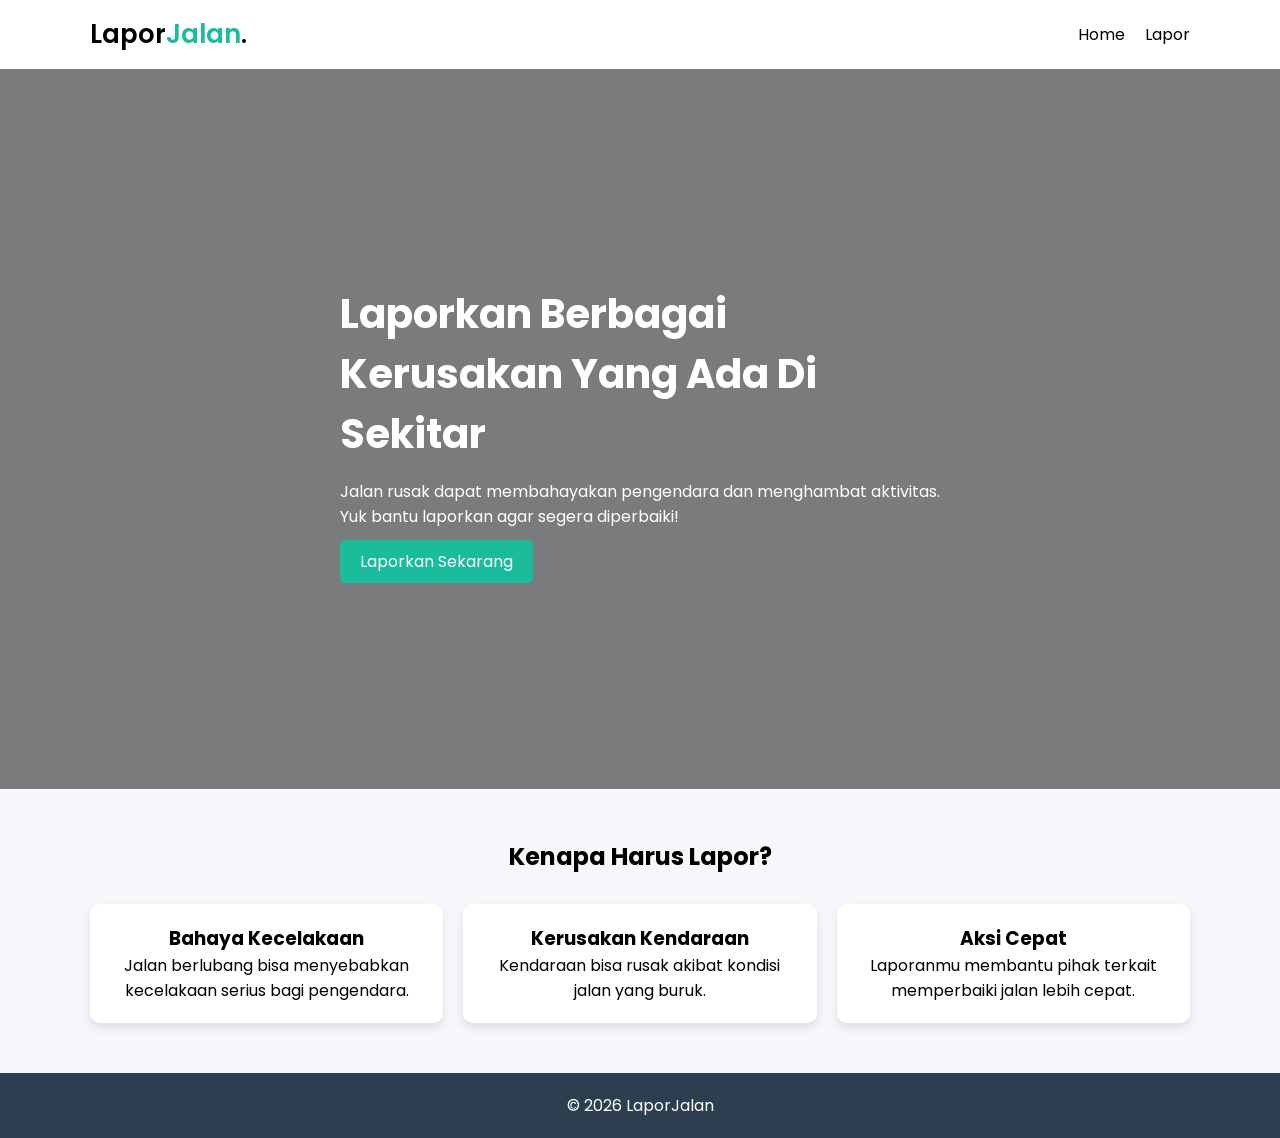
<file: Project LaporJalan Kel.9/index.html>
<!DOCTYPE html>
<html lang="id">
<head>
    <meta charset="UTF-8">
    <meta name="viewport" content="width=device-width, initial-scale=1.0">
    <title>LaporJalan</title>
    <link rel="stylesheet" href="css/style.css">
    <link href="https://fonts.googleapis.com/css2?family=Poppins:wght@300;400;600&display=swap" rel="stylesheet">
</head>

<body>
    <nav>
        <div class="container navbar-content">
            <a href="#" class="logo" >Lapor<span>Jalan</span>.</a>
            <ul class="menu">
                <li><a href="#">Home</a></li>
                <li><a href="lapor.html">Lapor</a></li>
            </ul>
        </div>
    </nav>

    <!-- isi -->
    <section class="isi">
        <div class="container isi-content">
            <h1>Laporkan Berbagai Kerusakan Yang Ada Di Sekitar</h1>
            <p> Jalan rusak dapat membahayakan pengendara dan menghambat aktivitas.
                Yuk bantu laporkan agar segera diperbaiki!
            </p>
            <a href="lapor.html" class="btn">Laporkan Sekarang</a>
        </div>
    </section>

    <!-- Info -->
    <section class="info">
        <div class="container">
            <h2>Kenapa Harus Lapor?</h2>
            <div class="cards">
            <div class="card">
                <h3>Bahaya Kecelakaan</h3>
                <p>Jalan berlubang bisa menyebabkan kecelakaan serius bagi pengendara.</p>
            </div>
                <div class="card">
                    <h3>Kerusakan Kendaraan</h3>
                    <p>Kendaraan bisa rusak akibat kondisi jalan yang buruk.</p>
                </div>
                <div class="card">
                    <h3>Aksi Cepat</h3>
                    <p>Laporanmu membantu pihak terkait memperbaiki jalan lebih cepat.</p>
                </div>
            </div>
        </div>
    </section>

    <!-- Footer -->
    <footer>
        <p>© 2026 LaporJalan</p>
    </footer>

</body>
</html>
</file>
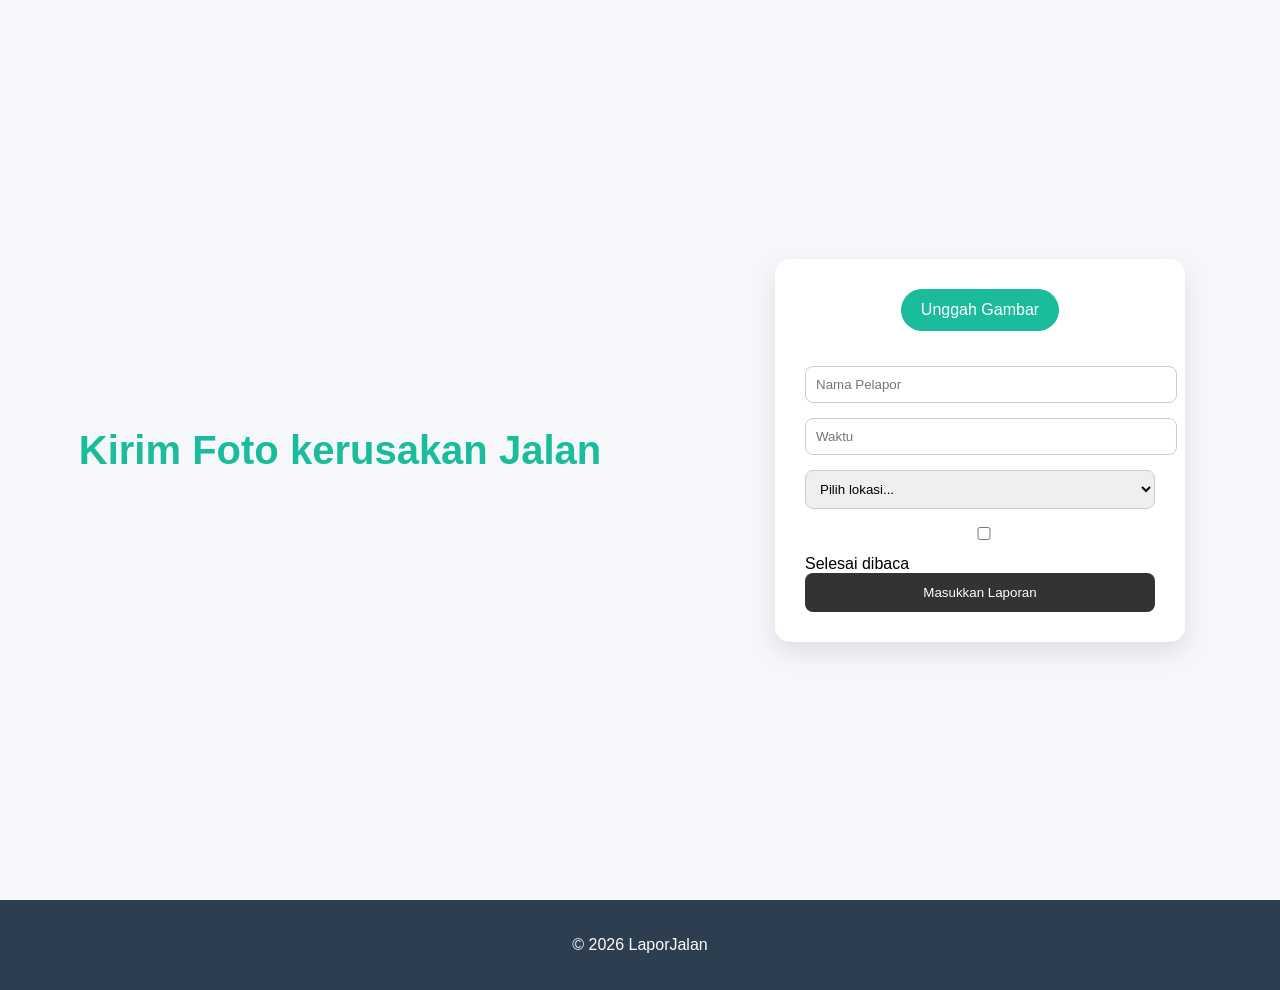
<file: Project LaporJalan Kel.9/lapor.html>
<!DOCTYPE html>
<html lang="id">
<head>
<meta charset="UTF-8">
<meta name="viewport" content="width=device-width, initial-scale=1.0">
<title>Isi Laporan</title>

<style>
body {
    font-family: Arial;
    margin: 0;
    background: #f6f7fb;
}

/* Layout utama */
.container {
    display: flex;
    height: 100vh;
}

/* Kiri */
.left {
    flex: 1;
    display: flex;
    align-items: center;
    justify-content: center;
    padding: 40px;
}

.left-content h1 {
    font-size: 40px;
    color: #1abc9c;
}

.left-content p {
    color: #777;
}

/* Kanan */
.right {
    flex: 1;
    display: flex;
    align-items: center;
    justify-content: center;
}

/* Card upload */
.card {
    background: white;
    padding: 30px;
    border-radius: 15px;
    width: 350px;
    box-shadow: 0 10px 25px rgba(0,0,0,0.1);
    text-align: center;
}

/* Upload button */
.upload-btn {
    background: #1abc9c;
    color: white;
    padding: 12px 20px;
    border-radius: 25px;
    cursor: pointer;
    display: inline-block;
    margin-bottom: 15px;
}

.upload-btn:hover {
    background: #1565c0;
}

.preview img {
    max-width: 100%;
    margin-top: 10px;
}

/* Form */
form {
    margin-top: 20px;
    text-align: left;
}

input, select {
    width: 100%;
    padding: 10px;
    margin-bottom: 15px;
    border: 1px solid #ccc;
    border-radius: 8px;
}

button {
    width: 100%;
    padding: 12px;
    background: #333;
    color: white;
    border: none;
    border-radius: 8px;
    cursor: pointer;
}

button:hover {
    background: #111;
}
footer {
  background: #2c3e50;
  color: white;
  text-align: center;
  padding: 20px;
  }
</style>
</head>

<body>

<div class="container">

    <!-- KIRI -->
    <div class="left">
        <div class="left-content">
            <h1>Kirim Foto kerusakan Jalan </h1>
            <p></p>
        </div>
    </div>

    <!-- KANAN -->
    <div class="right">
        <div class="card">

            <div class="upload-btn" onclick="fileInput.click()">Unggah Gambar</div>
            <input type="file" id="fileInput" hidden>

            <div class="preview" id="preview"></div>

            <form>
                <input type="text" placeholder="Nama Pelapor" required>
                <input type="text" placeholder="Waktu" required>

                <select required>
                    <option value="">Pilih lokasi...</option>
                    <option>Jalan</option>
                    <option>Trotoar</option>
                    <option>Jembatan</option>
                </select>

                <label>
                    <input type="checkbox"> Selesai dibaca
                </label>

                <button type="submit">Masukkan Laporan</button>
            </form>

        </div>
    </div>

</div>

<script>
const fileInput = document.getElementById("fileInput");
const preview = document.getElementById("preview");

fileInput.onchange = (e) => {
    const file = e.target.files[0];
    if (file) {
        const reader = new FileReader();
        reader.onload = (e) => {
            preview.innerHTML = `<img src="${e.target.result}">`;
        };
        reader.readAsDataURL(file);
    }
};
</script>
 <!-- Footer -->
    <footer>
        <p>© 2026 LaporJalan</p>
    </footer>

</body>
</html>
</file>
<file: Project LaporJalan Kel.9/css/style.css>
* {
  margin: 0;
  padding: 0;
  box-sizing: border-box;
  list-style: none;
  text-decoration: none;
  scroll-behavior: smooth;
  scroll-padding-top: 2rem;
  font-family: "Poppins", sans-serif;
}

body {
   background: #f5f7fa;
   }
 .container {
     width: 90%;
     max-width: 1100px;
     margin: auto;
        }

  /* Navbar */
      nav {
     background: #ffffff;
     padding: 15px 0;
        }

 .navbar-content {
  display: flex;
  justify-content: space-between;
  align-items: center;
   }

   nav a {
  color: rgb(0, 0, 0);
    }
  nav a:hover {
   color: #1abc9c;
  }

 .logo {
  font-size: 1.61rem;
  font-weight: 600;
  color: rgb(0, 0, 0);
  }

  .logo span {
    font-size: 1.61rem;
    font-weight: 600;
    color: #1abc9c;
  }
    .menu {
    list-style: none;
    display: flex;
    gap: 20px;
  }

  .menu a {
    color: rgb(0, 0, 0);
    text-decoration: none;
  }
  .menu a:hover {
   color: #1abc9c;
        }
/* isi */
  .isi {
  height: 80vh;
  background: linear-gradient(rgba(0,0,0,0.5), rgba(0,0,0,0.5)),
              url('https://i.pinimg.com/1200x/b8/55/58/b85558babe5add613ac5f33cb3b05770.jpg') no-repeat;
   background-size: cover;
  background-position: center;
   display: flex;
   align-items: center;
   color: white;
  }

  .isi-content {
     max-width: 600px;
  }

.isi h1 {
 font-size: 40px;
 margin-bottom: 15px;
   }

  .isi p {
    margin-bottom: 20px;
  }

  .btn {
  background: #1abc9c;
  padding: 10px 20px;
  color: white;
  text-decoration: none;
  border-radius: 5px;
  }

  .btn:hover {
    background: #16a085;
  }

/* Info Section */
.info {
  padding: 50px 0;
  text-align: center;
  }

  .cards {
  display: grid;
  grid-template-columns: repeat(auto-fit, minmax(250px, 1fr));
  gap: 20px;
  margin-top: 30px;
   }

.card {
  background: white;
  padding: 20px;
  border-radius: 10px;
  box-shadow: 0 5px 10px rgba(0,0,0,0.1);
  }
footer {
  background: #2c3e50;
  color: white;
  text-align: center;
  padding: 20px;
  }
</file>
